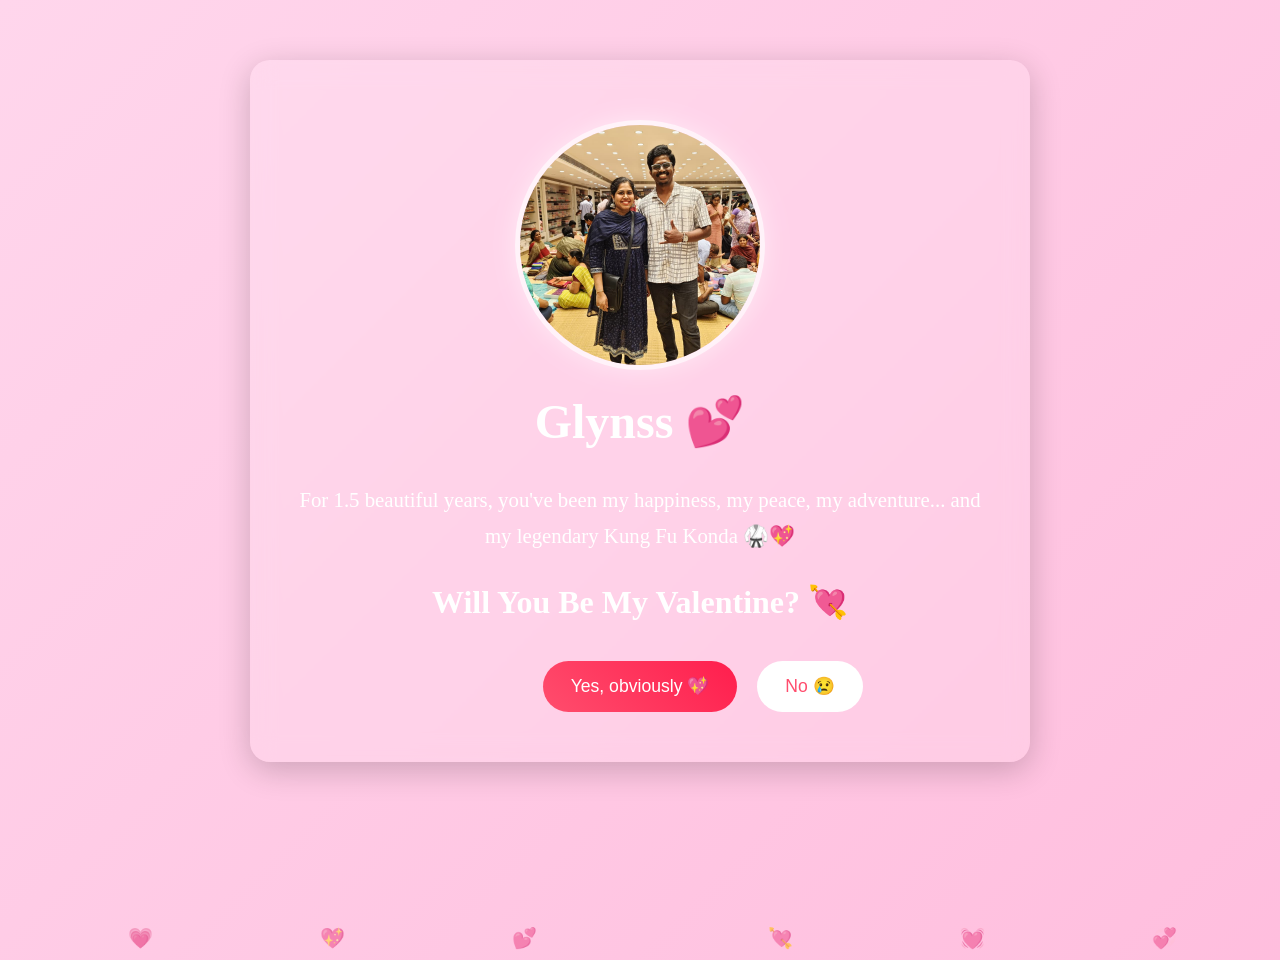
<file: index.html>
<!DOCTYPE html>
<html lang="en">
<head>
    <meta charset="UTF-8">
    <title>For Glynss 💖</title>
    <meta name="viewport" content="width=device-width, initial-scale=1.0">
    <link rel="stylesheet" href="style.css">
</head>
<body>

<div class="background-hearts">
    <span style="left:10%;">💗</span>
    <span style="left:25%; animation-duration:14s;">💖</span>
    <span style="left:40%; animation-duration:18s;">💕</span>
    <span style="left:60%; animation-duration:16s;">💘</span>
    <span style="left:75%; animation-duration:20s;">💓</span>
    <span style="left:90%; animation-duration:13s;">💞</span>
</div>

<div class="glass">

    <div class="photo-container">
        <img src="photo.jpeg" alt="Glynss & Me 💕" class="main-photo">
    </div>

    <h1>Glynss 💕</h1>

    <p>
        For 1.5 beautiful years, you've been my happiness,
        my peace, my adventure...
        and my legendary Kung Fu Konda 🥋💖
    </p>

    <h2>Will You Be My Valentine? 💘</h2>

    <div class="buttons">
        <button id="yesBtn">Yes, obviously 💖</button>
        <button id="noBtn">No 😢</button>
    </div>

</div>

<script src="script.js"></script>
</body>
</html>
</file>
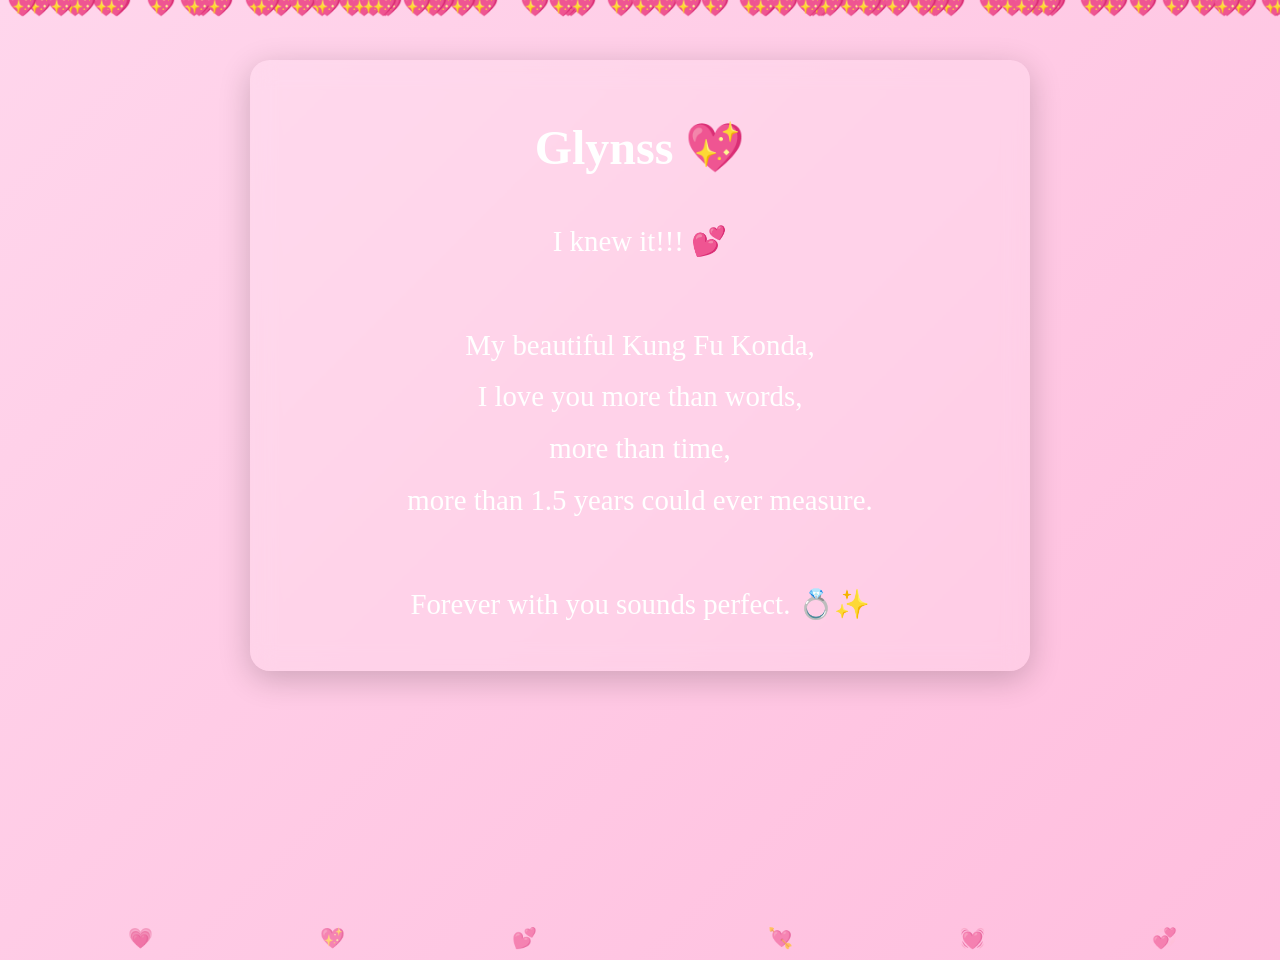
<file: yes.html>
<!DOCTYPE html>
<html lang="en">
<head>
    <meta charset="UTF-8">
    <title>I Love You Glynss 💕</title>
    <meta name="viewport" content="width=device-width, initial-scale=1.0">
    <link rel="stylesheet" href="style.css">
</head>
<body>

<div class="background-hearts">
    <span style="left:10%;">💗</span>
    <span style="left:25%; animation-duration:14s;">💖</span>
    <span style="left:40%; animation-duration:18s;">💕</span>
    <span style="left:60%; animation-duration:16s;">💘</span>
    <span style="left:75%; animation-duration:20s;">💓</span>
    <span style="left:90%; animation-duration:13s;">💞</span>
</div>

<div class="glass">

    <h1>Glynss 💖</h1>

    <div class="final-message">
        I knew it!!! 💕<br><br>
        My beautiful Kung Fu Konda,<br>
        I love you more than words,<br>
        more than time,<br>
        more than 1.5 years could ever measure.<br><br>
        Forever with you sounds perfect. 💍✨
    </div>

</div>

<audio id="music" src="music.mp3"></audio>

<script>
    const music = document.getElementById("music");

    window.addEventListener("load", () => {
        music.play().catch(() => {});
    });

    document.body.addEventListener("click", () => {
        music.play();
    });

    function createHearts() {
        for (let i = 0; i < 80; i++) {
            const heart = document.createElement("div");
            heart.classList.add("heart");
            heart.innerHTML = "💖";
            heart.style.left = Math.random() * 100 + "vw";
            heart.style.animationDuration = (Math.random() * 3 + 2) + "s";
            document.body.appendChild(heart);
        }
    }

    createHearts();
</script>

</body>
</html>
</file>
<file: style.css>
body {
    margin: 0;
    font-family: Georgia, serif;
    color: white;
    text-align: center;
    overflow-x: hidden;
    min-height: 100vh;

    background: linear-gradient(-45deg, #ff9ec4, #ffc3e6, #ffb6d9, #ffd6ec);
    background-size: 400% 400%;
    animation: gradientBG 12s ease infinite;
}

@keyframes gradientBG {
    0% { background-position: 0% 50%; }
    50% { background-position: 100% 50%; }
    100% { background-position: 0% 50%; }
}

.glass {
    background: rgba(255, 255, 255, 0.15);
    backdrop-filter: blur(12px);
    border-radius: 20px;
    padding: 40px;
    width: 85%;
    max-width: 700px;
    margin: 60px auto;
    box-shadow: 0 8px 32px rgba(0, 0, 0, 0.2);
}

.photo-container {
    margin-top: 20px;
}

.main-photo {
    width: 240px;
    height: 240px;
    border-radius: 50%;
    object-fit: cover;
    border: 5px solid rgba(255,255,255,0.7);
    box-shadow: 0 0 25px rgba(255,255,255,0.5);
    transition: 0.4s ease;
}

.main-photo:hover {
    transform: scale(1.05);
}

h1 {
    font-size: 3em;
    margin-top: 20px;
}

h2 {
    font-size: 2em;
    margin-top: 30px;
}

p {
    font-size: 1.3em;
    line-height: 1.7em;
}

.buttons {
    margin-top: 30px;
}

button {
    font-size: 1.1em;
    padding: 15px 28px;
    margin: 10px;
    border-radius: 30px;
    border: none;
    cursor: pointer;
    transition: all 0.3s ease;
}

#yesBtn {
    background: linear-gradient(45deg, #ff4d6d, #ff1e4d);
    color: white;
}

#yesBtn:hover {
    transform: scale(1.15);
}

#noBtn {
    background: white;
    color: #ff4d6d;
    position: absolute;
}

.final-message {
    margin-top: 40px;
    font-size: 1.8em;
    line-height: 1.8em;
}

.background-hearts span {
    position: fixed;
    bottom: -50px;
    font-size: 20px;
    animation: floatUp 15s linear infinite;
    opacity: 0.6;
}

@keyframes floatUp {
    from { transform: translateY(0); }
    to { transform: translateY(-110vh); }
}

.heart {
    position: fixed;
    top: -10px;
    font-size: 24px;
    animation: fall linear infinite;
}

@keyframes fall {
    to { transform: translateY(100vh); }
}
</file>
